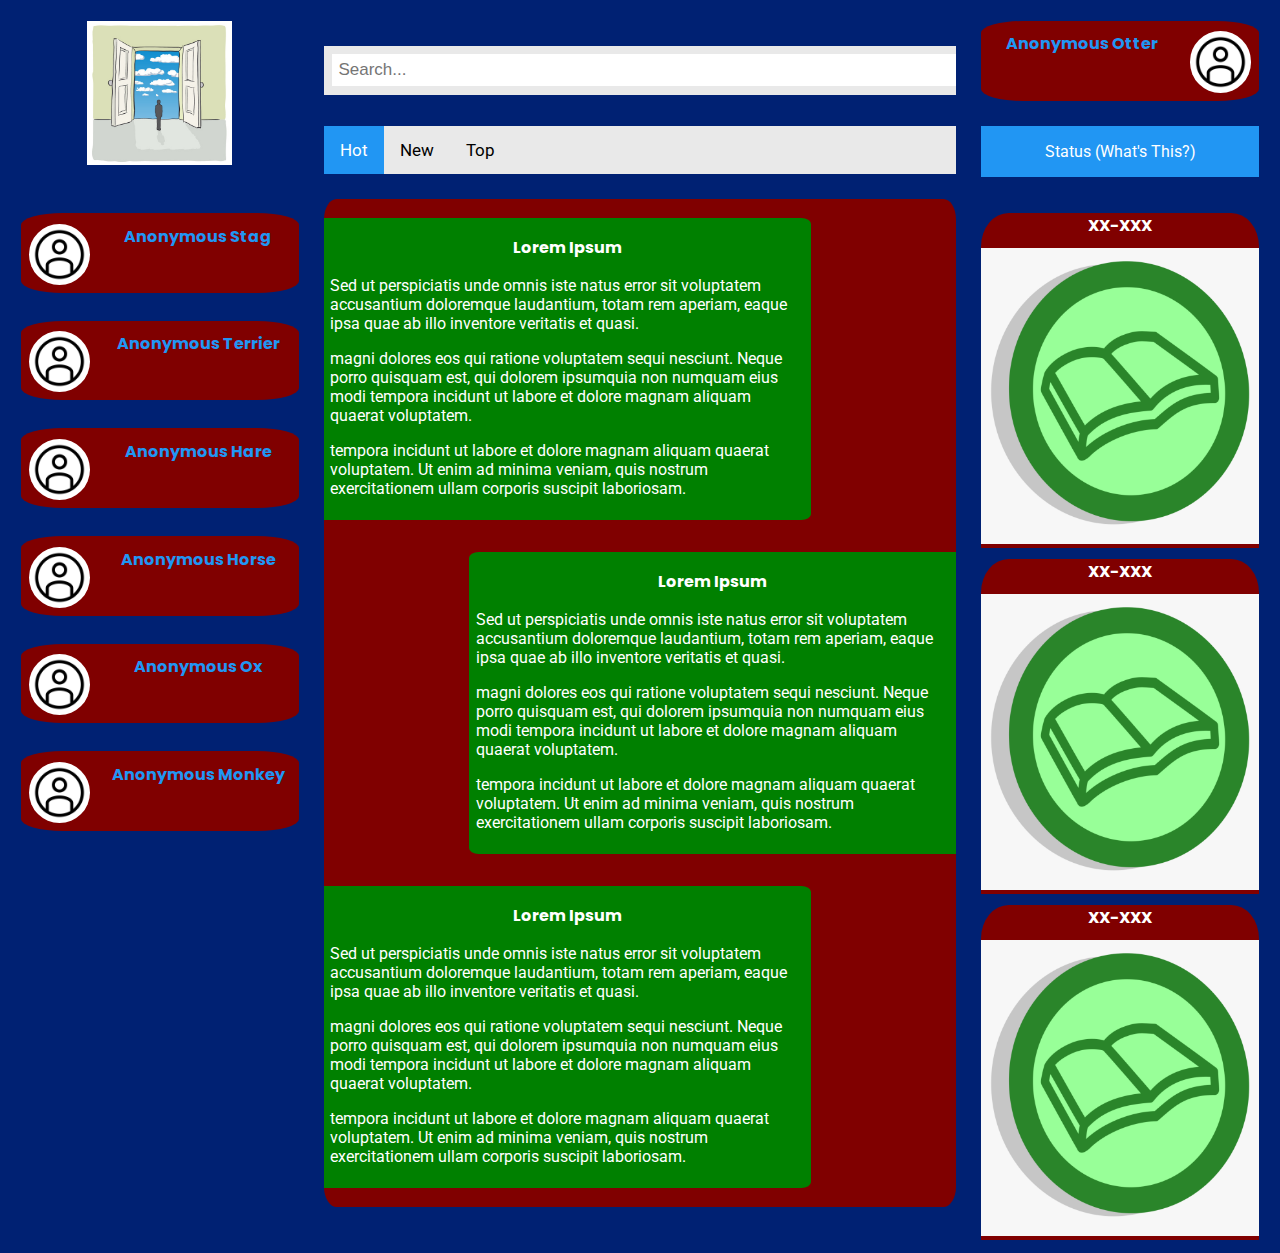
<file: index.html>
<!doctype html>
<html lang="en">
  <head>
    <!-- meta tags -->
    <meta charset="utf-8">
    <meta name="viewport" content="width=device-width, initial-scale=1">
    <title>Hallway</title>
    <link rel="stylesheet" type="text/css" href="css/styles.css">
  </head>
  <body>
    <!-- website header row -->
    <div class="hamburger">
      <!-- https://images.app.goo.gl/y2MTFz6feekBCWmo8 -->
      <img src="images/hamburger.png" alt="hamburger icon">
    </div>
    <div id="logo">
      <!-- https://images.app.goo.gl/Qe2Siw3titvpKyd97 -->
      <img src="images/door.png" alt="Open door">
    </div>
    <div class="searchbar">
      <input type="text" placeholder="Search...">
    </div>
    <div class="account">
      <div class="pfp">
        <!-- https://images.app.goo.gl/7TXwnH6yhACXwmMV9 -->
        <h1><img src="images/pfp.jpg" alt="anonymous avatar">Anonymous Otter</h1>
      </div>
    </div>
    <div class="filterbar">
      <a class="active" href="#posts-hot">Hot</a>
      <a href="#posts-new">New</a>
      <a href="#posts-top">Top</a>
    </div>
    <div class="status">
      <p>Status (What's This?)</p>
    </div>
    <!-- direct messages secondary column -->
    <div class="messages">
      <div class="dm">
        <div class="pfp">
          <!-- https://images.app.goo.gl/7TXwnH6yhACXwmMV9 -->
          <h1><img src="images/pfp.jpg" alt="anonymous avatar">Anonymous Stag</h1>
        </div>
      </div>
      <div class="dm">
        <div class="pfp">
          <!-- https://images.app.goo.gl/7TXwnH6yhACXwmMV9 -->
          <h1><img src="images/pfp.jpg" alt="anonymous avatar">Anonymous Terrier</h1>
        </div>
      </div>
      <div class="dm">
        <div class="pfp">
          <!-- https://images.app.goo.gl/7TXwnH6yhACXwmMV9 -->
          <h1><img src="images/pfp.jpg" alt="anonymous avatar">Anonymous Hare</h1>
        </div>
      </div>
      <div class="dm">
        <div class="pfp">
          <!-- https://images.app.goo.gl/7TXwnH6yhACXwmMV9 -->
          <h1><img src="images/pfp.jpg" alt="anonymous avatar">Anonymous Horse</h1>
        </div>
      </div>
      <div class="dm">
        <div class="pfp">
          <!-- https://images.app.goo.gl/7TXwnH6yhACXwmMV9 -->
          <h1><img src="images/pfp.jpg" alt="anonymous avatar">Anonymous Ox</h1>
        </div>
      </div>
      <div class="dm">
        <div class="pfp">
          <!-- https://images.app.goo.gl/7TXwnH6yhACXwmMV9 -->
          <h1><img src="images/pfp.jpg" alt="anonymous avatar">Anonymous Monkey</h1>
        </div>
      </div>
    </div>
    <!-- posts primary column -->
    <div class="posts">
      <div class="post-odd">
        <h1>Lorem Ipsum</h1>
        <p>
          Sed ut perspiciatis unde omnis iste natus error sit voluptatem accusantium 
          doloremque laudantium, totam rem aperiam, eaque ipsa quae ab illo inventore 
          veritatis et quasi.
        </p>
        <p>
          magni dolores eos qui ratione voluptatem sequi nesciunt. Neque porro quisquam 
          est, qui dolorem ipsumquia non numquam eius modi tempora incidunt ut labore et 
          dolore magnam aliquam quaerat voluptatem.
        </p>
        <p>
          tempora incidunt ut labore et dolore magnam aliquam quaerat voluptatem. 
          Ut enim ad minima veniam, quis nostrum exercitationem ullam corporis suscipit laboriosam.
        </p>
      </div>
      <div class="post-even">
        <h1>Lorem Ipsum</h1>
        <p>
          Sed ut perspiciatis unde omnis iste natus error sit voluptatem accusantium 
          doloremque laudantium, totam rem aperiam, eaque ipsa quae ab illo inventore 
          veritatis et quasi.
        </p>
        <p>
          magni dolores eos qui ratione voluptatem sequi nesciunt. Neque porro quisquam 
          est, qui dolorem ipsumquia non numquam eius modi tempora incidunt ut labore et 
          dolore magnam aliquam quaerat voluptatem.
        </p>
        <p>
          tempora incidunt ut labore et dolore magnam aliquam quaerat voluptatem. 
          Ut enim ad minima veniam, quis nostrum exercitationem ullam corporis suscipit laboriosam.
        </p>
      </div>
      <div class="post-odd">
        <h1>Lorem Ipsum</h1>
        <p>
          Sed ut perspiciatis unde omnis iste natus error sit voluptatem accusantium 
          doloremque laudantium, totam rem aperiam, eaque ipsa quae ab illo inventore 
          veritatis et quasi.
        </p>
        <p>
          magni dolores eos qui ratione voluptatem sequi nesciunt. Neque porro quisquam 
          est, qui dolorem ipsumquia non numquam eius modi tempora incidunt ut labore et 
          dolore magnam aliquam quaerat voluptatem.
        </p>
        <p>
          tempora incidunt ut labore et dolore magnam aliquam quaerat voluptatem. 
          Ut enim ad minima veniam, quis nostrum exercitationem ullam corporis suscipit laboriosam.
        </p>
      </div>
    </div>
    <!-- classes cards secondary column -->
    <div class="classes">
      <div class="class-card">
        <div class="class-name">
          <h1>XX-XXX</h1>
        </div>
        <!-- https://images.app.goo.gl/gYroNkLnZYjspoZd8 -->
        <img src="images/class.png" alt="a book icon">
      </div>
      <div class="class-card">
        <div class="class-name">
          <h1>XX-XXX</h1>
        </div>
        <img src="images/class.png" alt="a book icon">
      </div>
      <div class="class-card">
        <div class="class-name">
          <h1>XX-XXX</h1>
        </div>
        <img src="images/class.png" alt="a book icon">
      </div>
    </div>
  </body>
</html>
</file>
<file: css/styles.css>
@import url('https://fonts.googleapis.com/css2?family=Poppins:wght@500&family=Roboto&display=swap');

body {
  background-color: rgb(0, 33, 115);
  font-family: 'Roboto', sans-serif;
}

h1 {
  font-family: 'Poppins', sans-serif;
  font-size: 100%;
  text-align: center;
}

#logo {
  width: 22%;
  margin: 1%;
  float: left;
}

div#logo img{
  display: block;
  max-width: 52%;
  margin: auto;
}

div.hamburger {
  width: 36%;
}

div.hamburger img {
  width: 15%;
}

div.pfp img {
  max-width: 22%;
  margin: 0em 0.5em;
  margin-bottom: 0.5em;
  float: left;
  border-radius: 100%;
}

div.dm {
  border-radius: 15%;
}

div.pfp {
  color:#2196F3;
}

div.account img {
  float: right;
}

.account {
  width: 22%;
  margin: 1%;
  float: right;
  clear: right;
  background-color: maroon;
  text-align: center;
  border-radius: 15%;
}

.classes {
  width: 22%;
  margin: 1%;
  float: left;
}

.class-card {
  width: 100%;
  background-color: maroon;
  border-radius: 10% 10% 0% 0%;
  text-align: center;
  color: white;
}

.class-card img {
  width: 100%;
}

.filterbar {
  width: 50%;
  margin: 1%;
  
  overflow: hidden;
  background-color: #e9e9e9;
  float: left;
  clear: right;
}

.filterbar a {
  float: left;
  display: block;
  color: black;
  text-align: center;
  padding: 14px 16px;
  text-decoration: none;
  font-size: 17px;
}

.filterbar a:hover {
  background-color: #ddd;
  color: black;
}

.filterbar a.active {
  background-color: #2196F3;
  color: white;
}

.messages {
  width: 22%;
  margin: 1%;
  float: left;
  clear: left;
}

div.dm {
  margin: 5% 0%;
  float: left;
  clear: left;
  background-color: maroon;
  display: inherit;
}

.posts {
  width: 50%;
  margin: 1%;
  float: left;
  background-color: maroon;
  color: white;
  border-radius: 2%;
}

.post-odd {
  width: 75%;
  margin: 3% 0%;
  padding: 1%;
  float: left;
  clear: both;
  background-color:green;
  border-radius: 0% 2% 2% 0%;
}

.post-even {
  width: 75%;
  margin: 2% 0%;
  padding: 1%;
  float: right;
  clear: both;
  background-color:green;
  border-radius: 2% 0% 0% 2%;
}

.searchbar {
  width: 50%;
  margin: 1%;
  margin-top: 3%;
  margin-bottom: 0%;
  overflow: hidden;
  background-color: #e9e9e9;
  float: left;
}

.searchbar input[type=text] {
  float: left;
  overflow: hidden;
  width: 100%;
  padding: 6px;
  border: none;
  margin: 0.5em;
  font-size: 17px;
}

.status {
  width: 22%;
  margin: 1%;
  float: right;
  clear: right;
  background-color: #2196F3;
  text-align: center;
  color: white;
}

.status:hover {
  background-color:rgb(0, 33, 115);
}

/* Media statements */

@media only screen and (min-width: 769px) {
  .hamburger {
    display: none;
  }
}

@media not screen and (min-width: 769px) {
  #logo {
    display: none;
  }
  .messages {
    display: none;
  }
  .classes, .account, .status {
    width: 36%;
  }
  .posts, .searchbar, .filterbar {
    width: 60%;
  }
}

@media only screen and (max-width: 480px) {
  .searchbar, .status, .classes {
    display: none;
  }
  .filterbar, .posts, .post-even, .post-odd {
    width: 100%;
    margin-left: 0%;
    margin-right: 0%;
    border-radius: 0%;
    float: left;
  }
  .account {
    width: 60%;
  }
}
</file>
